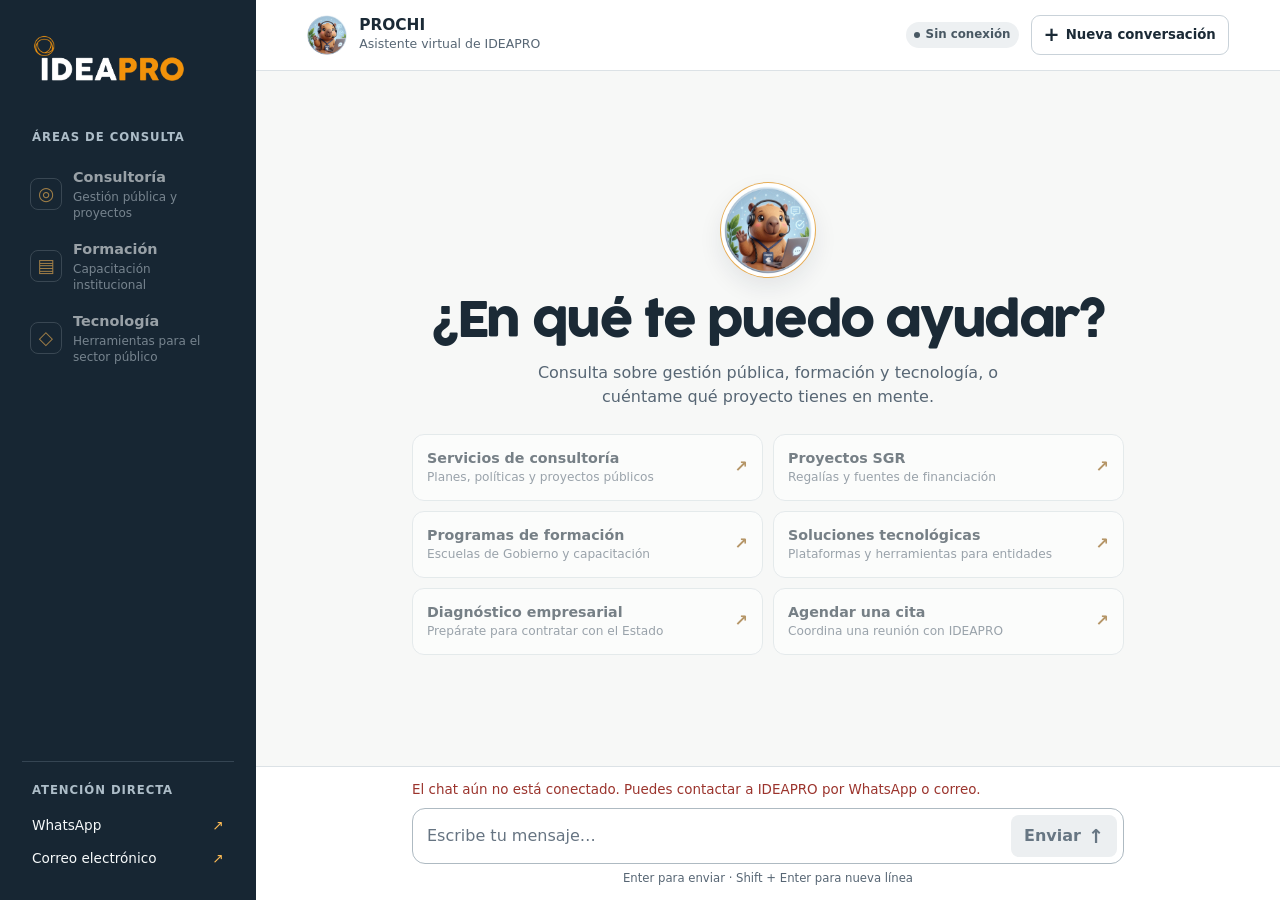
<file: index.html>
<!doctype html>
<html lang="es-CO">
<head>
  <meta charset="utf-8">
  <meta name="viewport" content="width=device-width, initial-scale=1">
  <meta name="theme-color" content="#182633">
  <meta name="description" content="Consulta a PROCHI sobre los servicios de consultoría, formación y tecnología de IDEAPRO.">
  <title>PROCHI · Asistente virtual de IDEAPRO</title>
  <link rel="icon" href="./ideapro-icon.png" type="image/png">
  <link rel="stylesheet" href="./styles.css">
  <script src="./config.js" defer></script>
  <script src="./chat.js" defer></script>
</head>
<body>
  <div class="app">
    <aside class="sidebar" aria-label="IDEAPRO y canales de contacto">
      <a class="brand" href="https://ideapro.com.co/" target="_blank" rel="noopener noreferrer">
        <img src="./ideapro-logo-dark.png" alt="IDEAPRO · Sitio oficial" width="154">
      </a>

      <nav class="sidebar-topics" aria-labelledby="topic-heading">
        <h2 id="topic-heading">Áreas de consulta</h2>
        <button class="topic" type="button" data-prompt="¿Qué servicios de consultoría ofrece IDEAPRO?">
          <span class="topic-icon" aria-hidden="true">◎</span>
          <span><strong>Consultoría</strong><small>Gestión pública y proyectos</small></span>
        </button>
        <button class="topic" type="button" data-prompt="¿Qué programas de formación y Escuelas de Gobierno ofrece IDEAPRO?">
          <span class="topic-icon" aria-hidden="true">▤</span>
          <span><strong>Formación</strong><small>Capacitación institucional</small></span>
        </button>
        <button class="topic" type="button" data-prompt="¿Qué soluciones tecnológicas y plataformas ofrece IDEAPRO?">
          <span class="topic-icon" aria-hidden="true">◇</span>
          <span><strong>Tecnología</strong><small>Herramientas para el sector público</small></span>
        </button>
      </nav>

      <div class="sidebar-contact">
        <h2>Atención directa</h2>
        <div class="contact-links">
          <a href="https://wa.me/573227259804" target="_blank" rel="noopener noreferrer">WhatsApp <span aria-hidden="true">↗</span></a>
          <a href="mailto:ideapro.consultores@gmail.com">Correo electrónico <span aria-hidden="true">↗</span></a>
        </div>
      </div>
    </aside>

    <main class="chat">
      <header class="chat-header">
        <div class="chat-identity">
          <img class="header-avatar" src="./prochi-avatar.jpeg" width="40" height="40" alt="">
          <div><span class="agent-name">PROCHI</span><span class="agent-role">Asistente virtual de IDEAPRO</span></div>
        </div>
        <div class="header-actions">
          <p class="connection" id="connection" data-state="unconfigured" role="status">Sin conexión</p>
          <button class="new-chat" id="newChat" type="button" aria-label="Nueva conversación" title="Nueva conversación">
            <span aria-hidden="true">+</span><span class="new-chat-label">Nueva conversación</span>
          </button>
        </div>
      </header>

      <section class="chat-scroll" id="chatScroll" aria-label="Conversación con PROCHI">
        <div class="welcome" id="welcome">
          <div class="welcome-avatar"><img src="./prochi-avatar.jpeg" width="88" height="88" alt=""></div>
          <h1>¿En qué te puedo ayudar?</h1>
          <p>Consulta sobre gestión pública, formación y tecnología, o cuéntame qué proyecto tienes en mente.</p>

          <div class="prompt-grid" aria-label="Sugerencias para empezar">
            <button type="button" data-prompt="¿Qué servicios de consultoría ofrece IDEAPRO?">
              <span><strong>Servicios de consultoría</strong><small>Planes, políticas y proyectos públicos</small></span><span class="prompt-arrow" aria-hidden="true">↗</span>
            </button>
            <button type="button" data-prompt="Necesito orientación sobre proyectos SGR y fuentes de financiación.">
              <span><strong>Proyectos SGR</strong><small>Regalías y fuentes de financiación</small></span><span class="prompt-arrow" aria-hidden="true">↗</span>
            </button>
            <button type="button" data-prompt="¿Qué programas de formación y Escuelas de Gobierno ofrece IDEAPRO?">
              <span><strong>Programas de formación</strong><small>Escuelas de Gobierno y capacitación</small></span><span class="prompt-arrow" aria-hidden="true">↗</span>
            </button>
            <button type="button" data-prompt="¿Qué soluciones tecnológicas y plataformas ofrece IDEAPRO?">
              <span><strong>Soluciones tecnológicas</strong><small>Plataformas y herramientas para entidades</small></span><span class="prompt-arrow" aria-hidden="true">↗</span>
            </button>
            <button type="button" data-prompt="Quiero hacer un diagnóstico de madurez empresarial para contratar con el Estado.">
              <span><strong>Diagnóstico empresarial</strong><small>Prepárate para contratar con el Estado</small></span><span class="prompt-arrow" aria-hidden="true">↗</span>
            </button>
            <button type="button" data-prompt="Quiero agendar una cita con IDEAPRO.">
              <span><strong>Agendar una cita</strong><small>Coordina una reunión con IDEAPRO</small></span><span class="prompt-arrow" aria-hidden="true">↗</span>
            </button>
          </div>
        </div>

        <div class="transcript" id="transcript" role="log" aria-label="Mensajes" aria-relevant="additions"></div>
        <div class="pending" id="pending" role="status" hidden><span aria-hidden="true"></span> PROCHI está respondiendo…</div>
      </section>

      <footer class="chat-footer">
        <div class="composer">
          <p class="notice" id="notice" role="status" hidden></p>
          <form class="composer-form" id="chatForm">
            <textarea id="chatInput" aria-label="Tu mensaje para PROCHI" rows="1" maxlength="4000" placeholder="Escribe tu mensaje…" required></textarea>
            <button class="dictation" type="button" id="dictation" aria-label="Dictar por voz" aria-pressed="false" title="Dictar por voz" hidden><span aria-hidden="true"></span></button>
            <button class="send" id="send" type="submit" aria-label="Enviar mensaje" disabled><span class="send-label">Enviar</span><span aria-hidden="true">↑</span></button>
          </form>
          <div class="composer-footer">
            <span class="keyboard-help">Enter para enviar · Shift + Enter para nueva línea</span>
            <div class="mobile-contact">
              <a href="https://ideapro.com.co/" target="_blank" rel="noopener noreferrer">IDEAPRO</a>
              <a href="https://wa.me/573227259804" target="_blank" rel="noopener noreferrer">WhatsApp</a>
              <a href="mailto:ideapro.consultores@gmail.com">Correo</a>
            </div>
          </div>
        </div>
      </footer>
    </main>
  </div>
  <div class="toast" id="toast" role="status" hidden></div>
  <noscript>Activa JavaScript para conversar con PROCHI.</noscript>
</body>
</html>
</file>
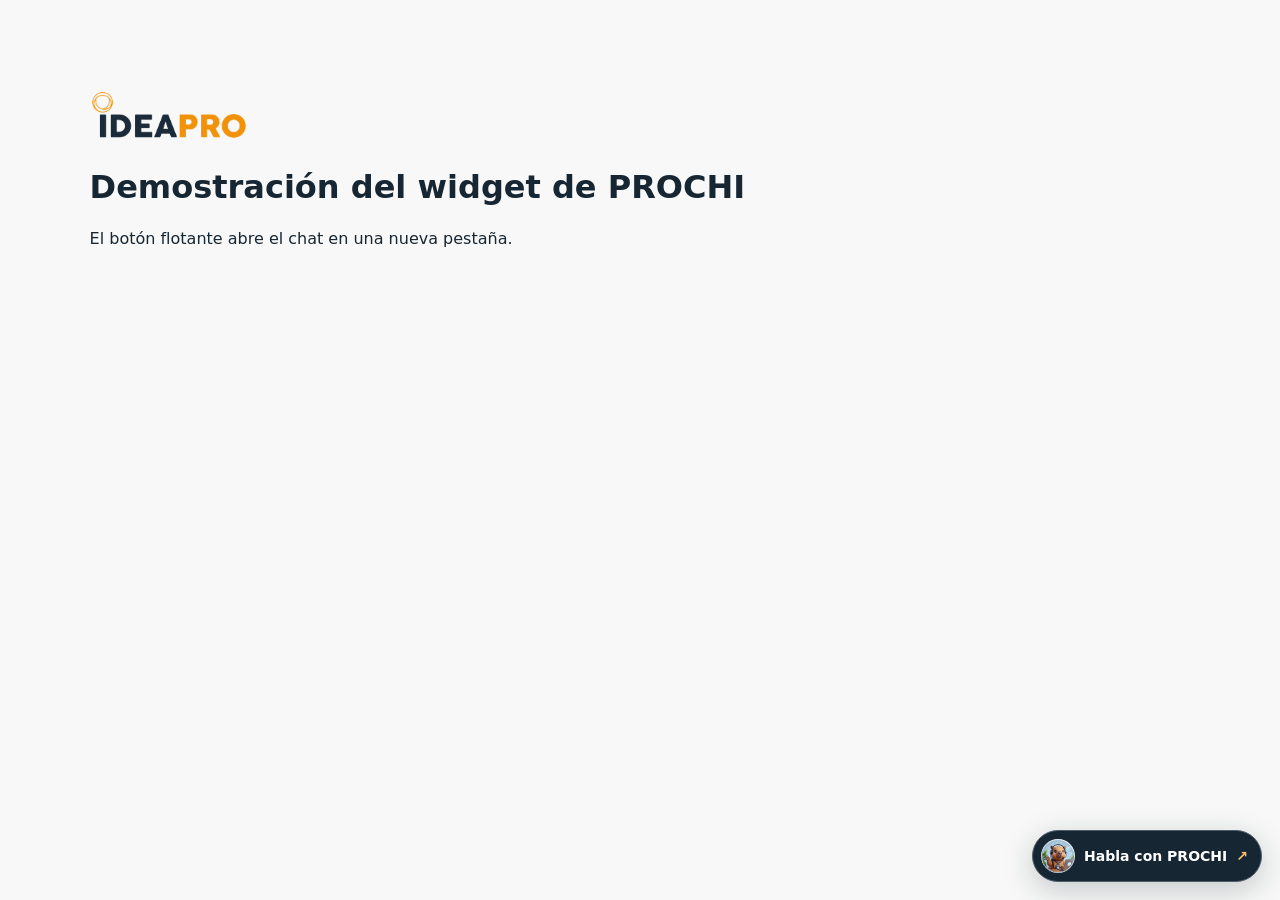
<file: widget-demo.html>
<!doctype html>
<html lang="es-CO">
<head>
  <meta charset="utf-8">
  <meta name="viewport" content="width=device-width, initial-scale=1">
  <title>Demostración del widget de PROCHI</title>
  <link rel="icon" href="./ideapro-icon.png" type="image/png">
  <style>
    body { margin: 0; padding: clamp(24px, 7vw, 96px); background: #f7f8f7; color: #172633; font: 16px/1.5 system-ui, sans-serif; }
    main img { width: min(100%, 158px); height: auto; }
    h1 { line-height: 1.15; }
  </style>
  <script src="./prochi-widget.js" data-prochi-url="./index.html" defer></script>
</head>
<body>
  <main>
    <img src="./ideapro-logo.png" alt="IDEAPRO" width="158">
    <h1>Demostración del widget de PROCHI</h1>
    <p>El botón flotante abre el chat en una nueva pestaña.</p>
  </main>
</body>
</html>
</file>
<file: styles.css>
@font-face {
  font-family: Cocogoose;
  src: url("./cocogoose.woff") format("woff");
  font-display: swap;
}

:root {
  color-scheme: light;
  --ink: #1b2a36;
  --navy: #172633;
  --muted: #576674;
  --surface: #fff;
  --canvas: #f7f8f7;
  --line: #dce2e6;
  --orange: #f39200;
  --focus: #aa5000;
  --good: #176347;
  --danger: #9b342d;
  font: 16px/1.5 "Segoe UI", system-ui, sans-serif;
}

* { box-sizing: border-box; }
[hidden] { display: none !important; }
body { margin: 0; background: var(--canvas); color: var(--ink); }
button, textarea { font: inherit; }
button { cursor: pointer; }
button:disabled { cursor: default; }
a { color: inherit; }
:focus-visible { outline: 3px solid var(--focus); outline-offset: 3px; }

.app {
  display: grid;
  grid-template-columns: 256px minmax(0, 1fr);
  height: 100vh;
  height: 100dvh;
}

.sidebar {
  display: flex;
  flex-direction: column;
  gap: 46px;
  min-height: 0;
  padding: 34px 22px 27px;
  overflow: auto;
  background: var(--navy);
  color: #f7fafb;
}

.sidebar :focus-visible { outline-color: #ffb640; }
.brand { display: block; width: fit-content; margin: 0 10px; }
.brand img { display: block; max-width: 100%; height: auto; }

.sidebar h2 {
  margin: 0 10px 11px;
  color: #adbdc8;
  font-size: .73rem;
  letter-spacing: .08em;
  text-transform: uppercase;
}

.topic {
  display: grid;
  grid-template-columns: 32px minmax(0, 1fr);
  align-items: center;
  gap: 11px;
  width: 100%;
  padding: 9px 8px;
  border: 0;
  border-radius: 10px;
  background: transparent;
  color: inherit;
  text-align: left;
}

.topic:hover:not(:disabled) { background: #273c4b; }
.topic-icon {
  display: grid;
  place-items: center;
  aspect-ratio: 1;
  border: 1px solid #53606a;
  border-radius: 8px;
  color: #ffbc55;
  font-size: 1.16rem;
}

.topic strong, .topic small { display: block; }
.topic strong { font-size: .9rem; }
.topic small { color: #bcc8d1; font-size: .75rem; line-height: 1.35; }
.sidebar-contact { margin-top: auto; padding-top: 20px; border-top: 1px solid #354553; }
.contact-links { display: grid; gap: 2px; }
.contact-links a { display: flex; justify-content: space-between; padding: 5px 10px; text-decoration: none; font-size: .85rem; }
.contact-links a:hover { text-decoration: underline; }
.contact-links a span { color: #ffbc55; }

.chat {
  display: grid;
  grid-template-rows: auto minmax(0, 1fr) auto;
  min-width: 0;
  min-height: 0;
}

.chat-header {
  display: flex;
  justify-content: space-between;
  align-items: center;
  gap: 14px;
  padding: 15px clamp(18px, 4vw, 52px);
  border-bottom: 1px solid var(--line);
  background: var(--surface);
}

.chat-identity, .header-actions { display: flex; align-items: center; gap: 12px; min-width: 0; }
.header-avatar { flex: none; object-fit: cover; border-radius: 50%; }
.agent-name, .agent-role { display: block; }
.agent-name { font-size: .96rem; font-weight: 800; line-height: 1.2; }
.agent-role { color: var(--muted); font-size: .78rem; }

.connection {
  display: flex;
  align-items: center;
  gap: 6px;
  margin: 0;
  padding: 4px 8px;
  border-radius: 99px;
  background: #edf0f2;
  color: #495863;
  font-size: .74rem;
  font-weight: 700;
  white-space: nowrap;
}

.connection::before { width: 6px; height: 6px; border-radius: 50%; background: currentColor; content: ""; }
.connection[data-state="online"] { background: #e8f5ed; color: var(--good); }
.connection[data-state="offline"] { background: #fbeae7; color: var(--danger); }
.connection[data-state="busy"] { background: #fff0d6; color: #7c4900; }

.new-chat {
  display: inline-flex;
  min-height: 40px;
  align-items: center;
  justify-content: center;
  gap: 6px;
  padding: 5px 12px;
  border: 1px solid #c9d2d9;
  border-radius: 9px;
  background: var(--surface);
  color: var(--ink);
  font-size: .83rem;
  font-weight: 700;
  white-space: nowrap;
}

.new-chat:hover:not(:disabled) { background: #f5f7f8; }
.new-chat span:first-child { font-size: 1.2rem; line-height: 1; }
.new-chat:disabled, [data-prompt]:disabled { opacity: .58; }
.chat-scroll { display: flex; flex-direction: column; overflow: auto; overscroll-behavior: contain; }

.welcome {
  width: min(100%, 760px);
  margin: auto;
  padding: clamp(24px, 5vh, 62px) 24px;
  text-align: center;
}

.welcome-avatar {
  width: 94px;
  height: 94px;
  margin: 0 auto 17px;
  border: 3px solid var(--surface);
  border-radius: 50%;
  background: var(--surface);
  box-shadow: 0 0 0 1px #e6ac54, 0 10px 24px #17263317;
}

.welcome-avatar img { display: block; border-radius: 50%; object-fit: cover; }
.welcome h1 {
  margin: 0;
  font-family: Cocogoose, "Segoe UI", sans-serif;
  font-size: clamp(1.72rem, 4.1vw, 3rem);
  font-weight: 400;
  line-height: 1.17;
  letter-spacing: -.05em;
}

.welcome p { max-width: 48ch; margin: 11px auto 25px; color: var(--muted); font-size: clamp(.9rem, 2.1vw, 1rem); }
.prompt-grid { display: grid; grid-template-columns: repeat(2, minmax(0, 1fr)); gap: 10px; }
.prompt-grid button {
  display: flex;
  align-items: center;
  justify-content: space-between;
  gap: 9px;
  min-height: 67px;
  padding: 11px 14px;
  border: 1px solid #d8e0e4;
  border-radius: 12px;
  background: var(--surface);
  color: var(--ink);
  text-align: left;
}

.prompt-grid button:hover:not(:disabled) { border-color: #db8c17; background: #fff9ef; }
.prompt-grid strong, .prompt-grid small { display: block; }
.prompt-grid strong { font-size: .89rem; line-height: 1.3; }
.prompt-grid small { margin-top: 2px; color: var(--muted); font-size: .76rem; line-height: 1.3; }
.prompt-arrow { color: #875000; font-weight: 700; }

.transcript {
  display: grid;
  gap: 18px;
  width: min(100%, 760px);
  margin: 0 auto;
  padding: 27px 24px 15px;
}

.transcript:empty { display: none; }
.message { width: fit-content; max-width: min(90%, 650px); min-width: 0; }
.message[data-role="user"] { justify-self: end; }
.message-heading { margin: 0 0 4px; font-size: .75rem; font-weight: 700; color: var(--muted); }
.message[data-role="user"] .message-heading { text-align: right; }
.bubble {
  padding: 11px 15px;
  border: 1px solid var(--line);
  border-radius: 3px 15px 15px;
  background: var(--surface);
  overflow-wrap: anywhere;
  white-space: pre-wrap;
}

.message[data-role="user"] .bubble {
  border-color: #223c4e;
  border-radius: 15px 3px 15px 15px;
  background: #223c4e;
  color: #fff;
}

.bubble a { color: #174a76; }
.bubble code { padding: 1px 4px; border-radius: 3px; background: #eef1f4; }
.booking-label { display: inline-block; margin: 0 0 7px; padding: 2px 7px; border-radius: 5px; background: #e8f5ed; color: var(--good); font-size: .77rem; font-weight: 700; }
.message-meta { display: flex; justify-content: space-between; align-items: center; gap: 8px; margin-top: 2px; color: var(--muted); font-size: .72rem; }
.message[data-role="user"] .message-meta { justify-content: end; }
.copy-message { padding: 3px 4px; border: 0; background: transparent; color: var(--muted); font-size: inherit; }
.copy-message:hover { text-decoration: underline; }
.pending { display: flex; align-items: center; gap: 8px; width: min(100%, 760px); margin: 0 auto; padding: 1px 24px 19px; color: var(--muted); font-size: .83rem; }
.pending span { width: 7px; height: 7px; border-radius: 50%; background: var(--orange); animation: pulse 1.25s ease-in-out infinite; }
@keyframes pulse { 50% { opacity: .35; } }

.chat-footer {
  padding: 13px 24px max(12px, env(safe-area-inset-bottom));
  border-top: 1px solid var(--line);
  background: var(--surface);
}

.composer { max-width: 712px; margin: 0 auto; }
.composer-form {
  display: flex;
  align-items: end;
  gap: 6px;
  padding: 6px;
  border: 1px solid #aebac2;
  border-radius: 13px;
}

.composer-form:focus-within { border-color: var(--focus); box-shadow: 0 0 0 2px #f9e4ca; }
.composer textarea {
  display: block;
  flex: 1;
  width: 100%;
  min-width: 0;
  min-height: 42px;
  max-height: 134px;
  padding: 9px 8px;
  border: 0;
  resize: none;
  background: var(--surface);
  color: var(--ink);
}

.composer textarea:focus-visible { outline: none; }
.composer textarea::placeholder { color: #667482; }
.send, .dictation { display: inline-flex; align-items: center; justify-content: center; min-height: 42px; border: 1px solid transparent; border-radius: 8px; }
.send { gap: 7px; min-width: 44px; padding: 5px 12px; background: var(--orange); color: #211c15; font-weight: 750; }
.send:hover:not(:disabled) { background: #ffab24; }
.send:disabled { background: #eceff1; color: #677683; }
.send span:last-child { font-size: 1.2rem; line-height: 1; }
.dictation { width: 42px; background: transparent; color: var(--muted); }
.dictation:hover, .dictation[aria-pressed="true"] { background: #fff1db; color: #805100; }
.dictation span { position: relative; width: 14px; height: 11px; border: 2px solid currentColor; border-top: 0; border-radius: 0 0 8px 8px; }
.dictation span::before, .dictation span::after { position: absolute; left: 50%; transform: translateX(-50%); background: currentColor; content: ""; }
.dictation span::before { top: -5px; width: 6px; height: 10px; border-radius: 5px; }
.dictation span::after { top: 9px; width: 2px; height: 4px; }
.composer-footer { display: flex; justify-content: center; margin-top: 6px; color: var(--muted); font-size: .73rem; }
.mobile-contact { display: none; }
.notice { margin: 0 0 8px; color: var(--danger); font-size: .84rem; }
.toast {
  position: fixed;
  z-index: 1;
  right: 18px;
  bottom: 108px;
  max-width: calc(100% - 36px);
  padding: 9px 13px;
  border-radius: 8px;
  background: var(--navy);
  color: #fff;
  font-size: .86rem;
  box-shadow: 0 6px 20px #17263330;
}

@media (max-width: 840px) {
  .app { grid-template-columns: 202px minmax(0, 1fr); }
  .sidebar { padding-inline: 13px; }
  .chat-header { padding-inline: 17px; }
}

@media (max-width: 680px) {
  .app { grid-template-columns: minmax(0, 1fr); }
  .sidebar, .keyboard-help { display: none; }
  .chat-header { gap: 7px; padding: 10px 12px; }
  .chat-identity, .header-actions { gap: 7px; }
  .agent-role { font-size: .71rem; }
  .new-chat { min-width: 40px; padding: 4px; }
  .new-chat-label { display: none; }
  .welcome { padding: 21px 14px; }
  .welcome-avatar { width: 76px; height: 76px; margin-bottom: 13px; }
  .welcome-avatar img { width: 70px; height: 70px; }
  .welcome p { margin-bottom: 17px; }
  .prompt-grid { gap: 7px; }
  .prompt-grid button { min-height: 57px; padding: 8px; }
  .prompt-grid strong { font-size: .78rem; }
  .prompt-grid small { font-size: .68rem; }
  .transcript, .pending { padding-inline: 12px; }
  .chat-footer { padding-inline: 12px; }
  .mobile-contact { display: flex; flex-wrap: wrap; justify-content: center; column-gap: 16px; }
}

@media (max-width: 365px) {
  .agent-role { max-width: 115px; line-height: 1.2; }
  .connection { padding-inline: 5px; font-size: .65rem; }
  .send-label { display: none; }
}

@media (prefers-reduced-motion: reduce) {
  .pending span { animation: none; }
}
</file>
